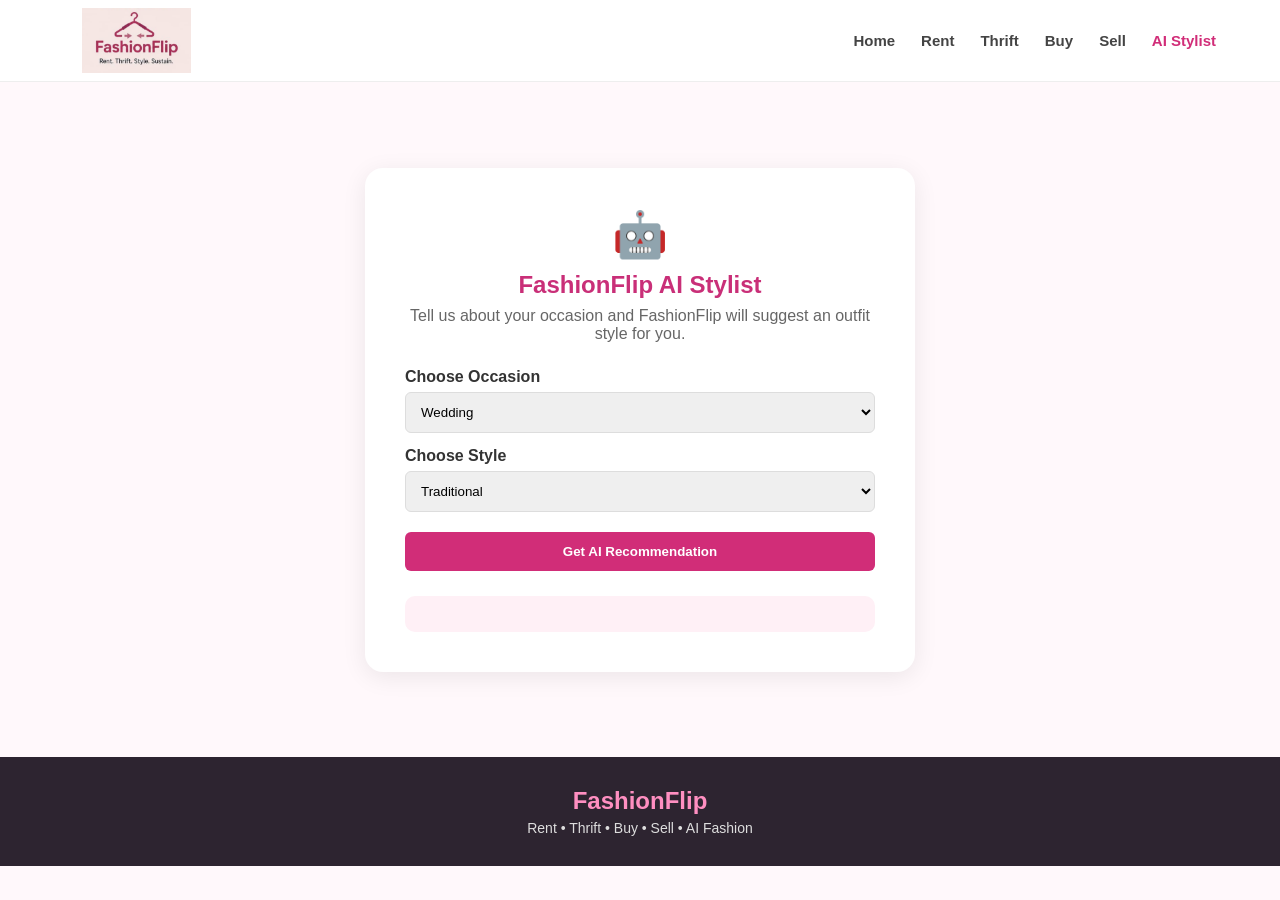
<file: ai.html>
<!DOCTYPE html>
<html lang="en">
<head>
    <meta charset="UTF-8">
    <meta name="viewport" content="width=device-width, initial-scale=1.0">
    <title>FashionFlip | AI Stylist</title>
    <link rel="stylesheet" href="style.css">
</head>

<body>

<header class="header">

    <a href="index.html" class="logo">
        <img src="images/logo.jpg" alt="FashionFlip Logo">
    </a>

    <nav class="navbar">
        <a href="index.html">Home</a>
        <a href="rent.html">Rent</a>
        <a href="thrift.html">Thrift</a>
        <a href="buy.html">Buy</a>
        <a href="sell.html">Sell</a>
        <a href="ai.html" class="active">AI Stylist</a>
    </nav>

</header>


<section class="ai-page">

    <div class="ai-box">

        <div class="ai-icon">🤖</div>

        <h1>FashionFlip AI Stylist</h1>

        <p>
            Tell us about your occasion and FashionFlip will suggest
            an outfit style for you.
        </p>


        <label>Choose Occasion</label>

        <select id="occasion">

            <option>Wedding</option>

            <option>Party</option>

            <option>Festival</option>

            <option>College Event</option>

            <option>Date Night</option>

        </select>


        <label>Choose Style</label>

        <select id="styleChoice">

            <option>Traditional</option>

            <option>Modern</option>

            <option>Elegant</option>

            <option>Trendy</option>

        </select>


        <button onclick="recommendOutfit()">
            Get AI Recommendation
        </button>


        <div id="ai-result" class="ai-result"></div>

    </div>

</section>


<footer class="footer">
    <h2>FashionFlip</h2>
    <p>Rent • Thrift • Buy • Sell • AI Fashion</p>
</footer>


<script src="script.js"></script>

</body>
</html>
</file>
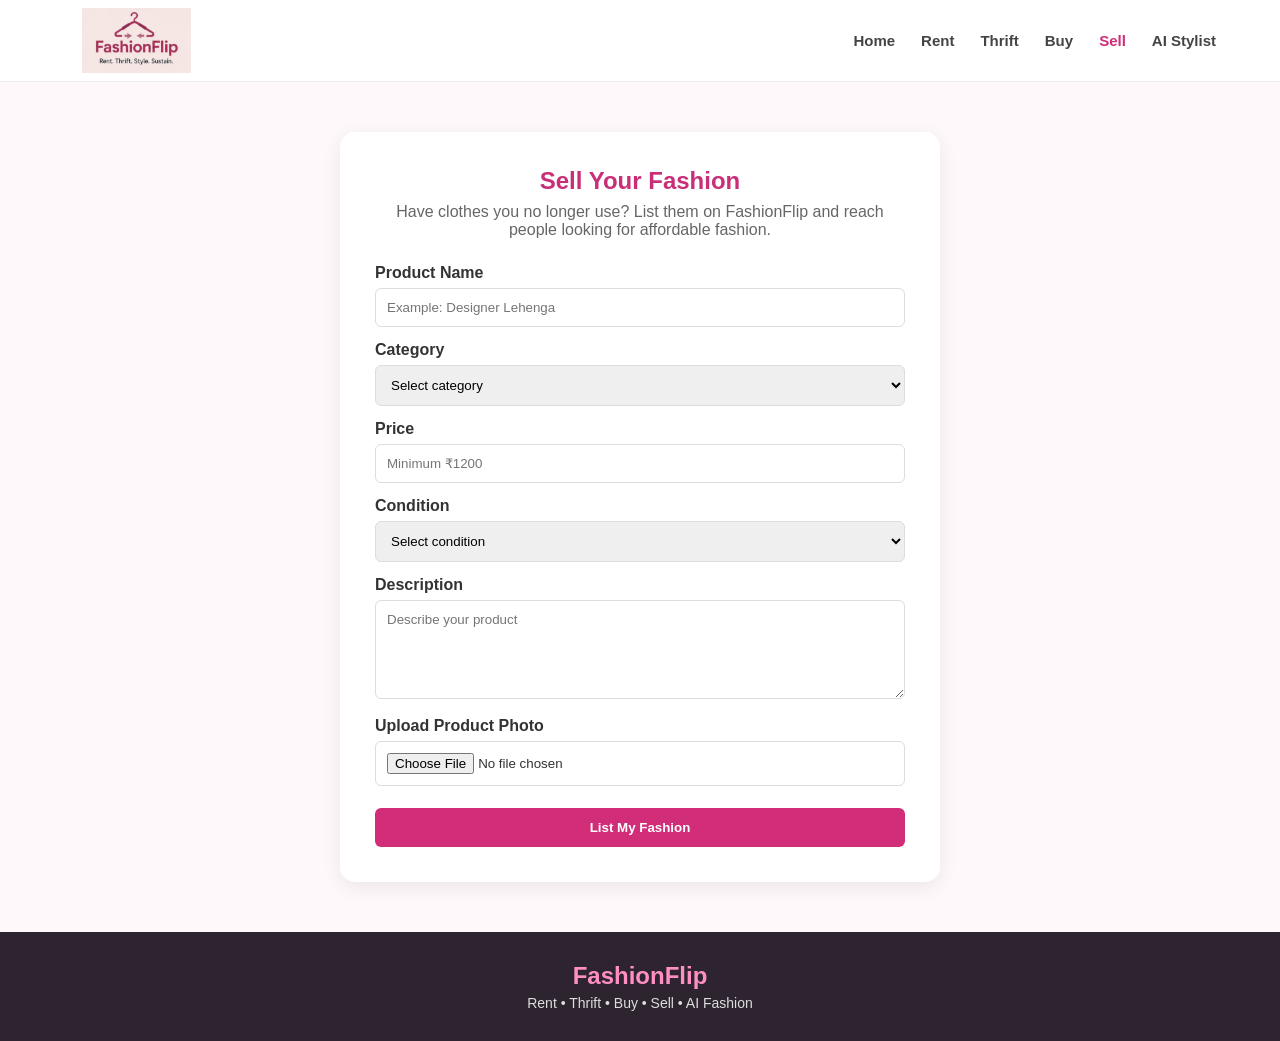
<file: sell.html>
<!DOCTYPE html>
<html lang="en">
<head>
    <meta charset="UTF-8">
    <meta name="viewport" content="width=device-width, initial-scale=1.0">
    <title>FashionFlip | Sell</title>
    <link rel="stylesheet" href="style.css">
</head>

<body>

<header class="header">

    <a href="index.html" class="logo">
        <img src="images/logo.jpg" alt="FashionFlip Logo">
    </a>

    <nav class="navbar">
        <a href="index.html">Home</a>
        <a href="rent.html">Rent</a>
        <a href="thrift.html">Thrift</a>
        <a href="buy.html">Buy</a>
        <a href="sell.html" class="active">Sell</a>
        <a href="ai.html">AI Stylist</a>
    </nav>

</header>


<section class="sell-page">

    <div class="sell-box">

        <h1>Sell Your Fashion</h1>

        <p>
            Have clothes you no longer use? List them on FashionFlip
            and reach people looking for affordable fashion.
        </p>


        <form onsubmit="submitListing(event)">

            <label>Product Name</label>
            <input
                type="text"
                id="productName"
                placeholder="Example: Designer Lehenga"
                required
            >


            <label>Category</label>

            <select id="category" required>

                <option value="">Select category</option>

                <option>Lehenga</option>

                <option>Saree</option>

                <option>Wedding Wear</option>

                <option>Party Wear</option>

            </select>


            <label>Price</label>

            <input
                type="number"
                id="price"
                min="1200"
                placeholder="Minimum ₹1200"
                required
            >


            <label>Condition</label>

            <select id="condition" required>

                <option value="">Select condition</option>

                <option>Like New</option>

                <option>Excellent</option>

                <option>Good</option>

            </select>


            <label>Description</label>

            <textarea
                id="description"
                placeholder="Describe your product"
                rows="5"
                required
            ></textarea>


            <label>Upload Product Photo</label>

            <input
                type="file"
                id="productImage"
                accept="image/*"
            >


            <button type="submit">
                List My Fashion
            </button>

        </form>

    </div>

</section>


<footer class="footer">
    <h2>FashionFlip</h2>
    <p>Rent • Thrift • Buy • Sell • AI Fashion</p>
</footer>


<script src="script.js"></script>

</body>
</html>
</file>
<file: style.css>
/* ==================================================
   FASHIONFLIP
   ================================================== */

* {
    margin: 0;
    padding: 0;
    box-sizing: border-box;
}


body {
    font-family: Arial, Helvetica, sans-serif;
    background: #fff8fb;
    color: #333;
}


a {
    text-decoration: none;
}


img {
    display: block;
    max-width: 100%;
}


/* ==================================================
   HEADER
   ================================================== */

.header {
    min-height: 78px;

    background: white;

    display: flex;

    align-items: center;

    justify-content: space-between;

    padding: 8px 5%;

    border-bottom: 1px solid #eee;

    position: sticky;

    top: 0;

    z-index: 1000;
}


.logo img {
    width: 145px;

    height: 65px;

    object-fit: contain;
}


.navbar {
    display: flex;

    gap: 26px;

    align-items: center;
}


.navbar a {
    color: #444;

    font-size: 15px;

    font-weight: 600;

    transition: 0.2s;
}


.navbar a:hover,
.navbar a.active {
    color: #d12d78;
}


/* ==================================================
   HERO
   ================================================== */

.hero {
    position: relative;

    width: 100%;

    min-height: 430px;

    background: #fff0f6;

    display: flex;

    justify-content: center;

    align-items: center;

    overflow: hidden;
}


.hero-image {
    width: 100%;

    max-width: 1100px;

    height: 430px;

    object-fit: contain;

    object-position: center;

    margin: auto;
}


.hero-content {
    position: absolute;

    left: 50%;

    bottom: 35px;

    transform: translateX(-50%);

    width: 90%;

    max-width: 600px;

    background: rgba(255,255,255,0.94);

    padding: 20px 25px;

    border-radius: 18px;

    text-align: center;

    box-shadow: 0 5px 20px rgba(0,0,0,0.12);
}


.hero-content h1 {
    color: #c92f78;

    font-size: 30px;

    margin-bottom: 7px;
}


.hero-content p {
    color: #555;

    font-size: 15px;
}


.hero-buttons {
    display: flex;

    justify-content: center;

    gap: 12px;

    margin-top: 14px;

    flex-wrap: wrap;
}


/* ==================================================
   BUTTONS
   ================================================== */

.btn {
    display: inline-block;

    padding: 11px 22px;

    border-radius: 7px;

    font-weight: 600;

    font-size: 14px;

    cursor: pointer;

    transition: 0.2s;
}


.primary {
    background: #d12d78;

    color: white;
}


.primary:hover {
    background: #b52264;
}


.secondary {
    background: white;

    color: #d12d78;

    border: 1px solid #d12d78;
}


.secondary:hover {
    background: #fff0f6;
}


.dark {
    background: #2d2430;

    color: white;
}


/* ==================================================
   GENERAL SECTIONS
   ================================================== */

.section {
    padding: 55px 5%;
}


.white-section {
    background: white;
}


.section-heading {
    text-align: center;

    margin-bottom: 30px;
}


.section-heading h2 {
    font-size: 28px;

    color: #c92f78;

    margin-bottom: 7px;
}


.section-heading p {
    color: #777;
}


/* ==================================================
   SERVICE CARDS
   ================================================== */

.service-grid {
    max-width: 1100px;

    margin: auto;

    display: grid;

    grid-template-columns: repeat(3, 1fr);

    gap: 20px;
}


.service-card {
    padding: 30px 22px;

    border-radius: 16px;

    text-align: center;

    color: #333;

    transition: 0.25s;

    border: 1px solid rgba(0,0,0,0.05);
}


.service-card:hover {
    transform: translateY(-6px);

    box-shadow: 0 10px 25px rgba(0,0,0,0.1);
}


.rent-card {
    background: #ffe4ef;
}


.thrift-card {
    background: #e4f8e9;
}


.buy-card {
    background: #fff0d9;
}


.service-icon {
    font-size: 38px;

    margin-bottom: 10px;
}


.service-card h3 {
    font-size: 22px;

    margin-bottom: 8px;
}


.service-card p {
    color: #555;

    margin-bottom: 15px;
}


.service-card span {
    color: #c92f78;

    font-weight: 700;
}


/* ==================================================
   HOMEPAGE MINI PRODUCTS
   ================================================== */

.mini-products {
    max-width: 1200px;

    margin: auto;

    display: grid;

    grid-template-columns: repeat(4, 1fr);

    gap: 20px;
}


.mini-product {
    background: white;

    border: 1px solid #eee;

    border-radius: 10px;

    overflow: hidden;

    text-align: center;

    padding-bottom: 15px;

    transition: 0.2s;
}


.mini-product:hover {
    transform: translateY(-4px);

    box-shadow: 0 8px 20px rgba(0,0,0,0.1);
}


.mini-product img {
    width: 100%;

    height: 280px;

    object-fit: cover;
}


.mini-product h3 {
    margin: 13px 0 8px;
}


.mini-product a {
    color: #d12d78;

    font-weight: 600;
}


/* ==================================================
   AI SECTION
   ================================================== */

.ai-section {
    background: #fbe5f0;

    padding: 55px 8%;

    text-align: center;
}


.ai-section h2 {
    font-size: 30px;

    color: #c92f78;

    margin: 8px 0;
}


.ai-section p {
    max-width: 600px;

    margin: 0 auto 20px;

    color: #555;
}


.small-label {
    color: #d12d78;

    font-size: 12px;

    font-weight: 700;

    letter-spacing: 1px;
}


/* ==================================================
   SELL SECTION
   ================================================== */

.sell-section {
    padding: 55px 8%;

    background: white;

    text-align: center;
}


.sell-section h2 {
    color: #333;

    font-size: 29px;

    margin-bottom: 10px;
}


.sell-section p {
    max-width: 650px;

    margin: 0 auto 20px;

    color: #666;
}


/* ==================================================
   FEATURES
   ================================================== */

.feature-grid {
    max-width: 1100px;

    margin: auto;

    display: grid;

    grid-template-columns: repeat(4, 1fr);

    gap: 20px;
}


.feature {
    background: white;

    padding: 25px 18px;

    border-radius: 12px;

    text-align: center;

    border: 1px solid #eee;
}


.feature > div {
    font-size: 32px;

    margin-bottom: 10px;
}


.feature h3 {
    margin-bottom: 7px;
}


.feature p {
    color: #666;

    font-size: 14px;
}


/* ==================================================
   MARKET
   ================================================== */

.market-section {
    padding: 55px 5%;

    background: #fff0f6;
}


.market-grid {
    max-width: 1000px;

    margin: auto;

    display: grid;

    grid-template-columns: repeat(3, 1fr);

    gap: 20px;
}


.market-card {
    background: white;

    text-align: center;

    padding: 28px;

    border-radius: 14px;

    border: 1px solid #eee;
}


.market-card h3 {
    color: #d12d78;

    margin-bottom: 8px;
}


.market-card strong {
    display: block;

    font-size: 27px;

    color: #222;

    margin-bottom: 5px;
}


.market-card p {
    color: #777;

    font-size: 14px;
}


/* ==================================================
   FINAL CTA
   ================================================== */

.final-cta {
    padding: 55px 20px;

    text-align: center;

    background: #fff;
}


.final-cta h2 {
    font-size: 28px;

    margin-bottom: 8px;
}


.final-cta p {
    margin-bottom: 18px;

    color: #666;
}


/* ==================================================
   MARKETPLACE
   ================================================== */

.marketplace {
    padding: 45px 4% 70px;

    min-height: 75vh;
}


.marketplace-title {
    text-align: center;

    margin-bottom: 35px;
}


.marketplace-title h1 {
    color: #c92f78;

    font-size: 34px;

    margin-bottom: 7px;
}


.marketplace-title p {
    color: #777;
}


/* ==================================================
   PRODUCT GRID
   ================================================== */

.product-grid {
    width: 100%;

    max-width: 1400px;

    margin: auto;

    display: grid;

    grid-template-columns: repeat(4, minmax(0, 1fr));

    gap: 22px;
}


.product-card {
    background: white;

    border: 1px solid #eee;

    border-radius: 8px;

    overflow: hidden;

    transition: 0.2s;
}


.product-card:hover {
    transform: translateY(-4px);

    box-shadow: 0 8px 22px rgba(0,0,0,0.1);
}


.product-card > img {
    width: 100%;

    height: 330px;

    object-fit: cover;

    background: #f5f5f5;
}


.product-info {
    padding: 14px;
}


.product-info h3 {
    font-size: 16px;

    margin-bottom: 4px;

    white-space: nowrap;

    overflow: hidden;

    text-overflow: ellipsis;
}


.product-info p {
    color: #888;

    font-size: 13px;

    margin-bottom: 6px;
}


.product-info strong {
    display: block;

    font-size: 17px;

    margin-bottom: 12px;
}


.product-info button {
    width: 100%;

    border: none;

    background: #d12d78;

    color: white;

    padding: 10px;

    border-radius: 6px;

    cursor: pointer;

    font-weight: 600;
}


.product-info button:hover {
    background: #b52264;
}


/* ==================================================
   SELL PAGE
   ================================================== */

.sell-page {
    min-height: 75vh;

    padding: 50px 20px;

    display: flex;

    justify-content: center;

    background: #fff8fb;
}


.sell-box {
    width: 100%;

    max-width: 600px;

    background: white;

    padding: 35px;

    border-radius: 15px;

    box-shadow: 0 5px 20px rgba(0,0,0,0.08);
}


.sell-box h1 {
    color: #c92f78;

    text-align: center;

    margin-bottom: 8px;
}


.sell-box > p {
    text-align: center;

    color: #666;

    margin-bottom: 25px;
}


.sell-box label {
    display: block;

    margin: 14px 0 6px;

    font-weight: 600;
}


.sell-box input,
.sell-box select,
.sell-box textarea {
    width: 100%;

    padding: 11px;

    border: 1px solid #ddd;

    border-radius: 6px;

    font-family: inherit;
}


.sell-box form button {
    width: 100%;

    margin-top: 22px;

    padding: 12px;

    background: #d12d78;

    color: white;

    border: none;

    border-radius: 6px;

    font-weight: 600;

    cursor: pointer;
}


/* ==================================================
   AI PAGE
   ================================================== */

.ai-page {
    min-height: 75vh;

    display: flex;

    justify-content: center;

    align-items: center;

    padding: 50px 20px;
}


.ai-box {
    width: 100%;

    max-width: 550px;

    background: white;

    padding: 40px;

    border-radius: 18px;

    box-shadow: 0 5px 25px rgba(0,0,0,0.08);

    text-align: center;
}


.ai-icon {
    font-size: 45px;

    margin-bottom: 10px;
}


.ai-box h1 {
    color: #c92f78;

    margin-bottom: 8px;
}


.ai-box > p {
    color: #666;

    margin-bottom: 25px;
}


.ai-box label {
    display: block;

    text-align: left;

    margin: 14px 0 6px;

    font-weight: 600;
}


.ai-box select {
    width: 100%;

    padding: 11px;

    border: 1px solid #ddd;

    border-radius: 6px;
}


.ai-box button {
    width: 100%;

    padding: 12px;

    margin-top: 20px;

    border: none;

    border-radius: 6px;

    background: #d12d78;

    color: white;

    font-weight: 600;

    cursor: pointer;
}


.ai-result {
    margin-top: 25px;

    padding: 18px;

    background: #fff0f6;

    border-radius: 10px;

    text-align: left;
}


/* ==================================================
   FOOTER
   ================================================== */

.footer {
    background: #2d2430;

    color: white;

    text-align: center;

    padding: 30px 20px;
}


.footer h2 {
    color: #ff8fc1;

    margin-bottom: 5px;
}


.footer p {
    color: #ddd;

    font-size: 14px;
}


/* ==================================================
   RESPONSIVE
   ================================================== */

@media (max-width: 1050px) {

    .product-grid {
        grid-template-columns: repeat(3, 1fr);
    }

    .mini-products {
        grid-template-columns: repeat(2, 1fr);
    }

    .feature-grid {
        grid-template-columns: repeat(2, 1fr);
    }

}


@media (max-width: 800px) {

    .header {
        flex-direction: column;

        gap: 10px;

        padding: 10px;
    }


    .navbar {
        flex-wrap: wrap;

        justify-content: center;

        gap: 15px;
    }


    .hero {
        min-height: 380px;
    }


    .hero-image {
        height: 380px;
    }


    .hero-content h1 {
        font-size: 24px;
    }


    .service-grid {
        grid-template-columns: 1fr;
    }


    .product-grid {
        grid-template-columns: repeat(2, 1fr);

        gap: 12px;
    }


    .product-card > img {
        height: 280px;
    }


    .market-grid {
        grid-template-columns: 1fr;
    }

}


@media (max-width: 550px) {

    .logo img {
        width: 125px;

        height: 55px;
    }


    .navbar {
        gap: 10px;
    }


    .navbar a {
        font-size: 12px;
    }


    .hero {
        min-height: 350px;
    }


    .hero-image {
        height: 350px;
    }


    .hero-content {
        bottom: 15px;

        padding: 14px;
    }


    .hero-content h1 {
        font-size: 20px;
    }


    .hero-content p {
        font-size: 13px;
    }


    .section {
        padding: 40px 15px;
    }


    .mini-products {
        grid-template-columns: 1fr 1fr;

        gap: 10px;
    }


    .mini-product img {
        height: 200px;
    }


    .feature-grid {
        grid-template-columns: 1fr;
    }


    .product-grid {
        grid-template-columns: 1fr 1fr;

        gap: 9px;
    }


    .product-card > img {
        height: 230px;
    }


    .product-info {
        padding: 9px;
    }


    .product-info h3 {
        font-size: 13px;
    }


    .product-info strong {
        font-size: 15px;
    }

}
</file>
